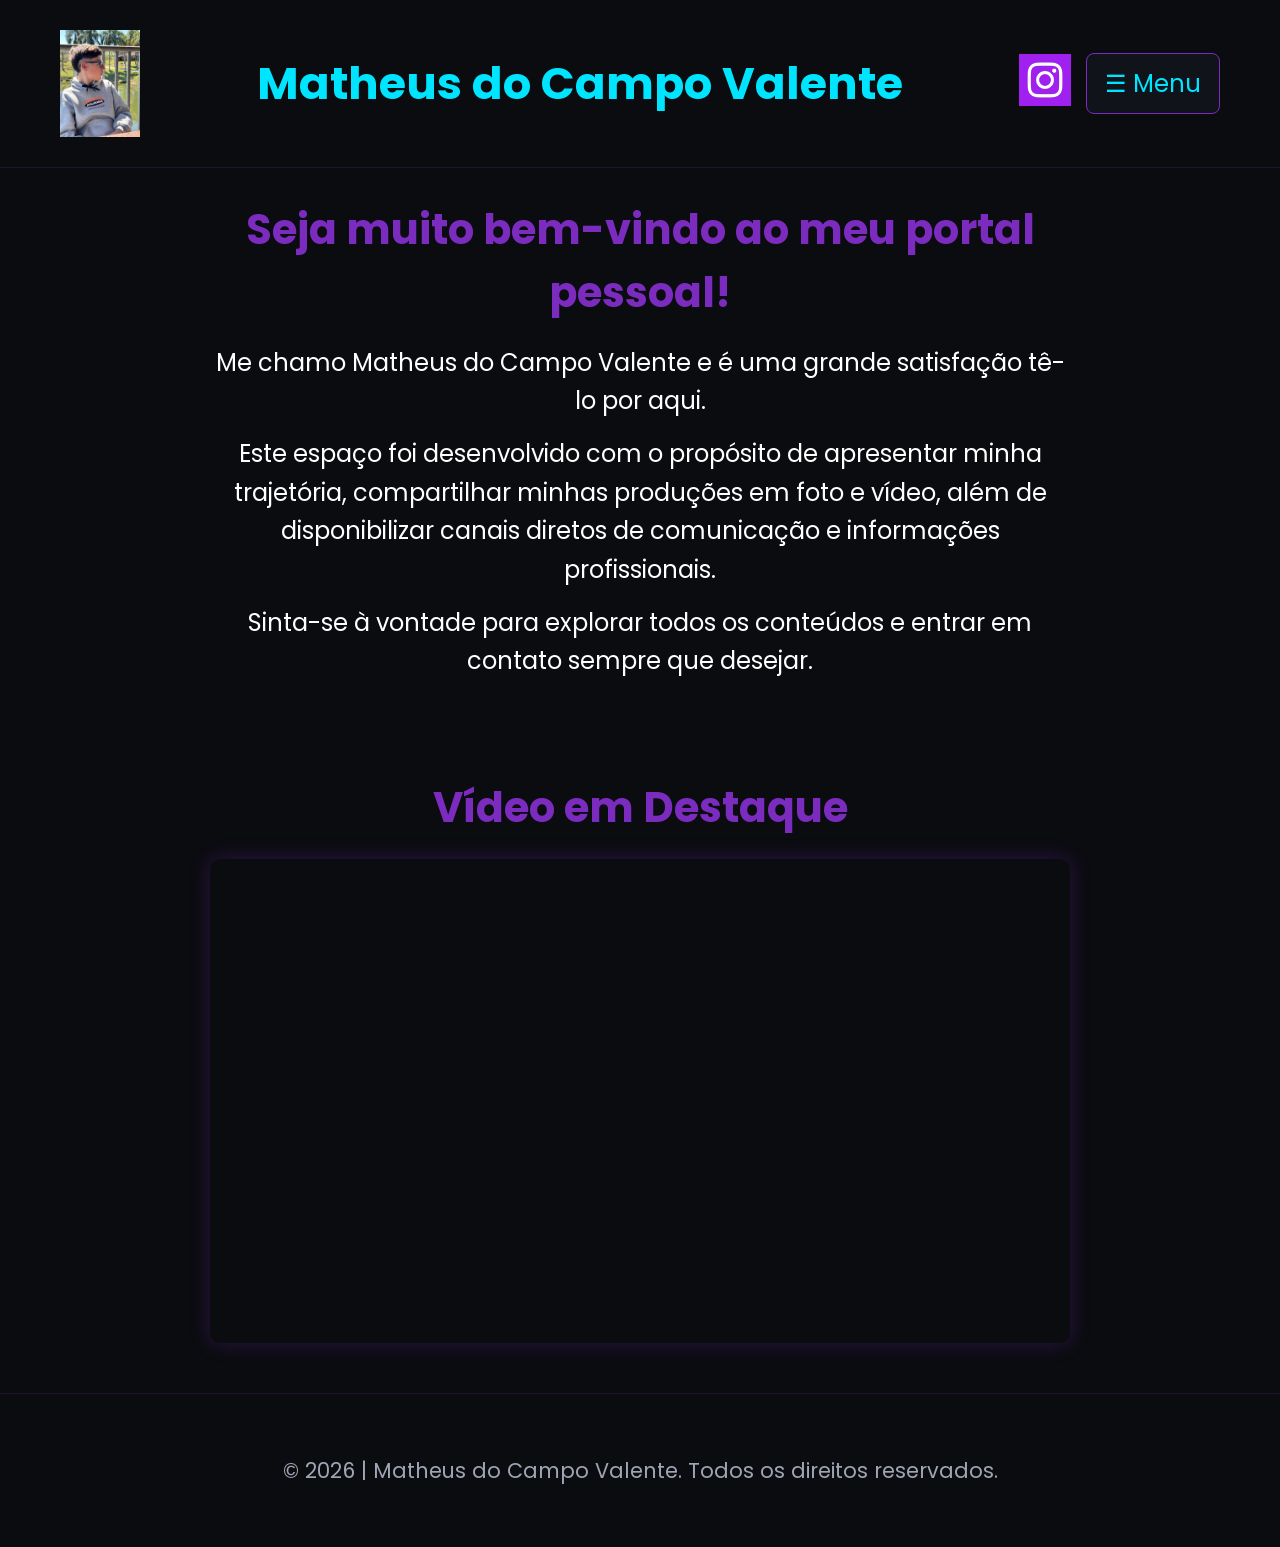
<file: index.html>
<!DOCTYPE html>
<html lang="pt-br">

<head>
  <meta charset="UTF-8">
  <meta name="viewport" content="width=device-width, initial-scale=1.0">

  <title>Matheus Valente | Início</title>

  <link rel="stylesheet" href="style.css">

  <link rel="preconnect" href="https://fonts.googleapis.com">
  <link rel="preconnect" href="https://fonts.gstatic.com" crossorigin>

  <link
    href="https://fonts.googleapis.com/css2?family=Poppins:wght@400;500;600;700&display=swap"
    rel="stylesheet"
  >
</head>

<body>


<!-- CABEÇALHO -->

<header>

  <div class="cabecalho-itens" style="display: flex; align-items: center; justify-content: space-between; flex-wrap: wrap; padding: 10px 20px;">

    <!-- FOTO DE MATHEUS -->
    <img
      class="cabecalho_imagem"
      src="foto cabelo matheus.png.jpg"
      alt="Foto de Matheus"
    >


    <!-- NOME (Centralizado ao meio) -->
    <h1 class="titulo_site" style="flex: 1; text-align: center; margin: 0; font-size: 2.8rem;">
      Matheus do Campo Valente
    </h1>


    <!-- CONTAINER DIREITO (Instagram à esquerda do Menu) -->
    <div style="display: flex; align-items: center; gap: 15px;">

      <!-- INSTAGRAM (À esquerda do menu) -->
      <div class="sociais">
        <a
          href="https://www.instagram.com/046_valente/"
          target="_blank"
          rel="noopener noreferrer"
        >
          <img
            class="estudante-icone"
            src="logo insta roxo.png.jpg"
            alt="Instagram de Matheus"
          >
        </a>
      </div>

      <!-- MENU (No canto direito) -->
      <details class="dropdown">

        <summary class="dropbtn" style="font-size: 1.5rem;">
          ☰ Menu
        </summary>

        <div class="dropdown-content">

          <a href="index.html" style="font-size: 1.3rem;">
            🏠 Início
          </a>

          <a href="sobre.html" style="font-size: 1.3rem;">
            👤 Sobre mim
          </a>

          <a href="fotos.html" style="font-size: 1.3rem;">
            📸 Minhas fotos
          </a>

          <a href="videos.html" style="font-size: 1.3rem;">
            🎬 Meus vídeos
          </a>

          <a href="contato.html" style="font-size: 1.3rem;">
            📞 Meu contato
          </a>

          <a href="jogo.html" style="font-size: 1.3rem;">
            🎮 Jogo
          </a>

        </div>

      </details>

    </div>

  </div>

</header>


<!-- APRESENTAÇÃO -->

<section class="pagina-inicial" style="text-align: center; margin: 0 auto; padding: 30px 20px; max-width: 900px;">

  <h2 style="font-size: 2.6rem; color: #7B2CBF; text-align: center; margin-bottom: 20px;">
    Seja muito bem-vindo ao meu portal pessoal!
  </h2>

  <p style="font-size: 1.5rem; text-align: center; line-height: 1.6; margin-bottom: 15px;">
    Me chamo Matheus do Campo Valente e é uma grande satisfação tê-lo por aqui.
  </p>

  <p style="font-size: 1.5rem; text-align: center; line-height: 1.6; margin-bottom: 15px;">
    Este espaço foi desenvolvido com o propósito de apresentar minha trajetória, compartilhar minhas produções em foto e vídeo, além de disponibilizar canais diretos de comunicação e informações profissionais.
  </p>

  <p style="font-size: 1.5rem; text-align: center; line-height: 1.6;">
    Sinta-se à vontade para explorar todos os conteúdos e entrar em contato sempre que desejar.
  </p>

</section>


<!-- VÍDEO DO YOUTUBE NO FINAL -->

<section class="video-youtube-container" style="text-align: center; margin: 0 auto;">

  <h2 style="font-size: 2.6rem; color: #7B2CBF; text-align: center; margin-bottom: 20px;">
    Vídeo em Destaque
  </h2>


  <div class="video-wrapper">

    <iframe
      src="https://www.youtube.com/embed/N2uO7G0bdfQ"
      title="Vídeo do YouTube"
      allow="accelerometer; autoplay; clipboard-write; encrypted-media; gyroscope; picture-in-picture; web-share"
      referrerpolicy="strict-origin-when-cross-origin"
      allowfullscreen>
    </iframe>

  </div>

</section>


<!-- RODAPÉ -->

<footer class="escola" style="text-align: center;">

  <p style="font-size: 1.3rem; text-align: center;">
    © 2026 | Matheus do Campo Valente. Todos os direitos reservados.
  </p>

</footer>


</body>
</html>
</file>
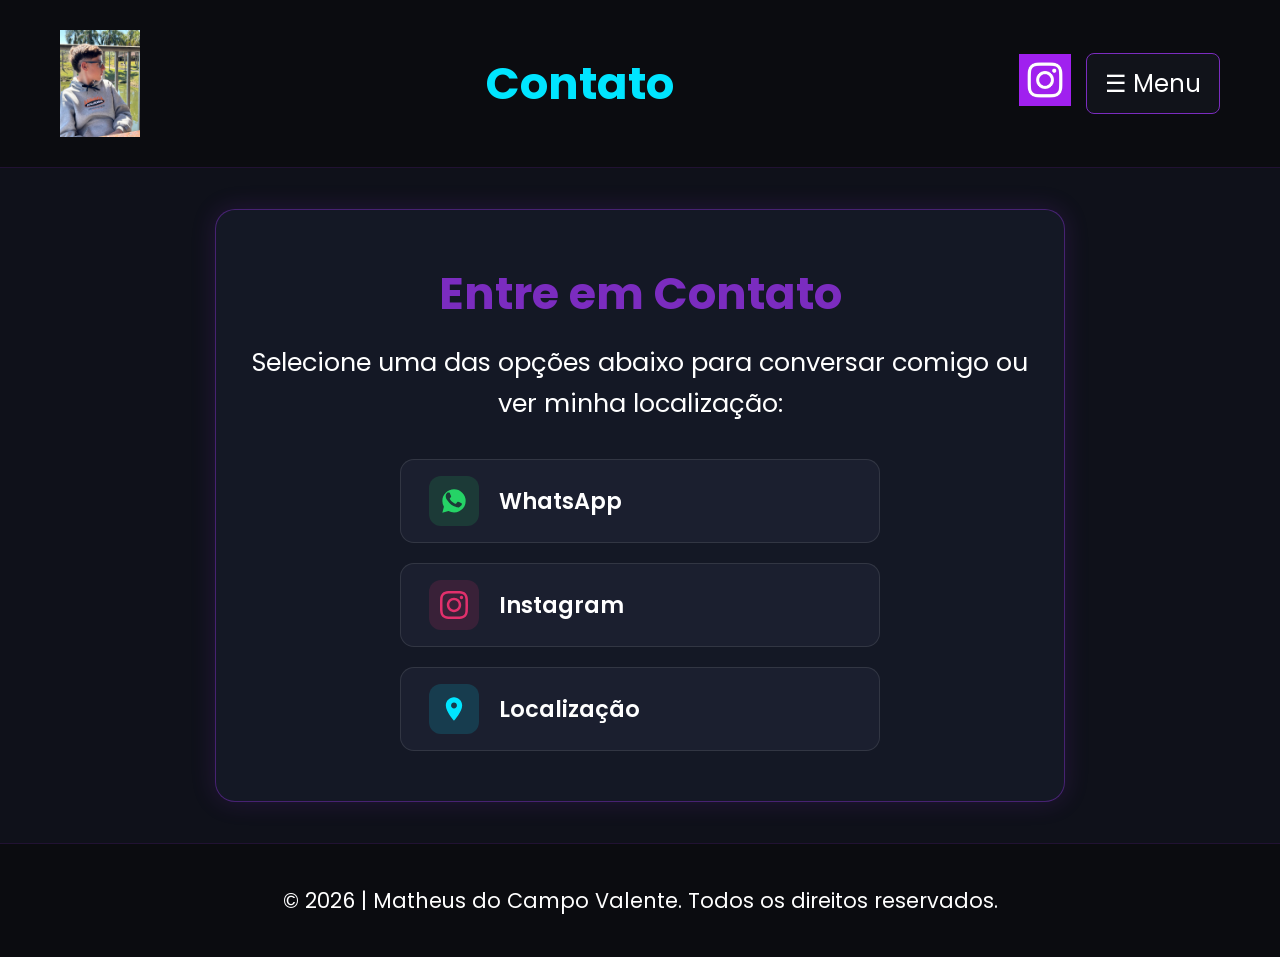
<file: contato.html>
<!DOCTYPE html>
<html lang="pt-br">

<head>

  <meta charset="UTF-8">
  <meta name="viewport" content="width=device-width, initial-scale=1.0">

  <title>Contato | Matheus Valente</title>

  <link rel="stylesheet" href="style.css">

  <link rel="preconnect" href="https://fonts.googleapis.com">
  <link rel="preconnect" href="https://fonts.gstatic.com" crossorigin>
  <link
    href="https://fonts.googleapis.com/css2?family=Poppins:wght@400;500;600;700&display=swap"
    rel="stylesheet"
  >

  <style>
    /* Estilos base de segurança */
    body {
      background-color: #0F111A;
      color: #FFFFFF;
      margin: 0;
      font-family: 'Poppins', sans-serif;
    }

    /* Container Centralizador da Página */
    .secao-contato-central {
      min-height: 75vh;
      display: flex;
      align-items: center;
      justify-content: center;
      padding: 40px 20px;
    }

    /* Cartão Principal de Contato */
    .cartao-contato {
      background: rgba(22, 26, 38, 0.95);
      border: 1px solid rgba(123, 44, 191, 0.5);
      border-radius: 20px;
      padding: 50px 35px;
      max-width: 850px;
      width: 100%;
      text-align: center;
      box-shadow: 0 0 25px rgba(123, 44, 191, 0.2);
    }

    /* Lista dos Botões */
    .contatos-grid {
      display: flex;
      flex-direction: column;
      gap: 20px;
      margin-top: 35px;
      align-items: center;
    }

    /* Estilo Geral dos Botões */
    .contato-link-item {
      display: flex;
      align-items: center;
      justify-content: flex-start;
      gap: 20px;
      width: 100%;
      max-width: 480px;
      padding: 16px 28px;
      background: rgba(30, 35, 52, 0.7);
      border: 1px solid rgba(255, 255, 255, 0.1);
      border-radius: 14px;
      color: #FFFFFF;
      text-decoration: none;
      font-size: 1.4rem;
      font-weight: 600;
      transition: all 0.3s ease;
    }

    /* Caixinha do Ícone SVG */
    .icone-box {
      width: 50px;
      height: 50px;
      border-radius: 12px;
      display: flex;
      align-items: center;
      justify-content: center;
      transition: all 0.3s ease;
    }

    .icone-box svg {
      width: 28px;
      height: 28px;
      fill: currentColor;
    }

    /* Estilização Específica do WhatsApp */
    .contato-whatsapp .icone-box {
      background: rgba(37, 211, 102, 0.15);
      color: #25D366;
    }
    .contato-whatsapp:hover {
      border-color: #25D366;
      background: rgba(37, 211, 102, 0.12);
      transform: translateY(-4px);
      box-shadow: 0 8px 20px rgba(37, 211, 102, 0.3);
    }

    /* Estilização Específica do Instagram */
    .contato-instagram .icone-box {
      background: rgba(225, 48, 108, 0.15);
      color: #E1306C;
    }
    .contato-instagram:hover {
      border-color: #E1306C;
      background: rgba(225, 48, 108, 0.12);
      transform: translateY(-4px);
      box-shadow: 0 8px 20px rgba(225, 48, 108, 0.3);
    }

    /* Estilização Específica da Localização */
    .contato-localizacao .icone-box {
      background: rgba(0, 229, 255, 0.15);
      color: #00E5FF;
    }
    .contato-localizacao:hover {
      border-color: #00E5FF;
      background: rgba(0, 229, 255, 0.12);
      transform: translateY(-4px);
      box-shadow: 0 8px 20px rgba(0, 229, 255, 0.3);
    }
  </style>

</head>

<body>


<!-- CABEÇALHO -->

<header>

  <div class="cabecalho-itens" style="display: flex; align-items: center; justify-content: space-between; flex-wrap: wrap; padding: 10px 20px;">

    <!-- FOTO -->
    <img
      class="cabecalho_imagem"
      src="foto cabelo matheus.png.jpg"
      alt="Foto de Matheus"
    >

    <!-- TÍTULO -->
    <h1 class="titulo_site" style="flex: 1; text-align: center; margin: 0; font-size: 2.8rem; color: #00E5FF;">
      Contato
    </h1>

    <!-- CONTAINER DIREITO (Instagram + Menu) -->
    <div style="display: flex; align-items: center; gap: 15px;">

      <!-- INSTAGRAM -->
      <div class="sociais">
        <a
          href="https://www.instagram.com/046_valente/"
          target="_blank"
          rel="noopener noreferrer"
        >
          <img
            class="estudante-icone"
            src="logo insta roxo.png.jpg"
            alt="Instagram de Matheus"
          >
        </a>
      </div>

      <!-- MENU INTERATIVO -->
      <details class="dropdown">

        <summary class="dropbtn" style="font-size: 1.5rem; cursor: pointer; color: #FFFFFF;">
          ☰ Menu
        </summary>

        <div class="dropdown-content">

          <a href="index.html" style="font-size: 1.3rem;">
            🏠 Início
          </a>

          <a href="sobre.html" style="font-size: 1.3rem;">
            👤 Sobre mim
          </a>

          <a href="fotos.html" style="font-size: 1.3rem;">
            📸 Minhas fotos
          </a>

          <a href="videos.html" style="font-size: 1.3rem;">
            🎬 Meus vídeos
          </a>

          <a href="contato.html" style="font-size: 1.3rem;">
            📞 Meu contato
          </a>

          <a href="jogo.html" style="font-size: 1.3rem;">
            🎮 Jogo
          </a>

        </div>

      </details>

    </div>

  </div>

</header>


<!-- SEÇÃO DE CONTATO -->

<main class="secao-contato-central">

  <div class="cartao-contato">

    <h2 style="font-size: 2.8rem; color: #7B2CBF; text-align: center; margin-bottom: 15px;">
      Entre em Contato
    </h2>

    <p style="font-size: 1.6rem; color: #FFFFFF; text-align: center; line-height: 1.6; margin-bottom: 20px;">
      Selecione uma das opções abaixo para conversar comigo ou ver minha localização:
    </p>

    <div class="contatos-grid">

      <!-- WHATSAPP -->
      <a
        class="contato-link-item contato-whatsapp"
        href="https://wa.me/5541998583383"
        target="_blank"
        rel="noopener noreferrer"
      >
        <div class="icone-box">
          <svg viewBox="0 0 24 24">
            <path d="M12.012 2c-5.506 0-9.989 4.478-9.99 9.984a9.96 9.96 0 0 0 1.333 4.993L2 22l5.233-1.337a9.96 9.96 0 0 0 4.779 1.221h.005c5.505 0 9.988-4.478 9.989-9.985A9.97 9.97 0 0 0 12.012 2zm5.836 14.123c-.242.682-1.411 1.3-1.956 1.365-.506.06-1.165.087-3.832-.977-3.411-1.362-5.613-4.887-5.783-5.115-.17-.228-1.385-1.843-1.385-3.515 0-1.672.872-2.495 1.182-2.836.31-.341.677-.427.903-.427.226 0 .452.003.65.012.21.009.493-.08.77.585.283.681.96 2.348 1.044 2.52.085.171.142.37.028.597-.113.228-.17.37-.341.569-.17.199-.358.444-.512.597-.17.171-.348.358-.15.698.199.34.885 1.458 1.9 2.361 1.305 1.162 2.404 1.523 2.744 1.693.34.17.539.142.738-.085.199-.228.851-.994 1.078-1.336.226-.341.452-.284.762-.17.31.114 1.975.932 2.314 1.103.34.171.566.256.65.398.085.142.085.824-.157 1.506z"/>
          </svg>
        </div>
        <span>WhatsApp</span>
      </a>

      <!-- INSTAGRAM -->
      <a
        class="contato-link-item contato-instagram"
        href="https://www.instagram.com/046_valente/"
        target="_blank"
        rel="noopener noreferrer"
      >
        <div class="icone-box">
          <svg viewBox="0 0 24 24">
            <path d="M12 2.163c3.204 0 3.584.012 4.85.07 3.252.148 4.771 1.691 4.919 4.919.058 1.265.069 1.645.069 4.849 0 3.205-.012 3.584-.069 4.849-.149 3.225-1.664 4.771-4.919 4.919-1.266.058-1.644.07-4.85.07-3.204 0-3.584-.012-4.849-.07-3.26-.149-4.771-1.699-4.919-4.92-.058-1.265-.07-1.644-.07-4.849 0-3.204.013-3.583.07-4.849.149-3.227 1.664-4.771 4.919-4.919 1.266-.057 1.645-.069 4.849-.069zm0-2.163c-3.259 0-3.667.014-4.947.072-4.358.2-6.78 2.618-6.98 6.98-.059 1.281-.073 1.689-.073 4.948 0 3.259.014 3.668.072 4.948.2 4.358 2.618 6.78 6.98 6.98 1.281.058 1.689.072 4.948.072 3.259 0 3.668-.014 4.948-.072 4.354-.2 6.782-2.618 6.979-6.98.059-1.28.073-1.689.073-4.948 0-3.259-.014-3.667-.072-4.947-.196-4.354-2.617-6.78-6.979-6.98-1.281-.059-1.69-.073-4.949-.073zm0 5.838c-3.403 0-6.162 2.759-6.162 6.162s2.759 6.163 6.162 6.163 6.162-2.759 6.162-6.163c0-3.403-2.759-6.162-6.162-6.162zm0 10.162c-2.209 0-4-1.79-4-4 0-2.209 1.791-4 4-4s4 1.791 4 4c0 2.21-1.791 4-4 4zm6.406-11.845c-.796 0-1.441.645-1.441 1.44s.645 1.44 1.441 1.44c.795 0 1.439-.645 1.439-1.44s-.644-1.44-1.439-1.44z"/>
          </svg>
        </div>
        <span>Instagram</span>
      </a>

      <!-- LOCALIZAÇÃO -->
      <a
        class="contato-link-item contato-localizacao"
        href="https://maps.google.com/?q=Rua+Juliana+Fortes+de+Godoi,+23+-+Costeira,+Arauc%C3%A1ria+-+PR"
        target="_blank"
        rel="noopener noreferrer"
      >
        <div class="icone-box">
          <svg viewBox="0 0 24 24">
            <path d="M12 2C8.13 2 5 5.13 5 9c0 5.25 7 13 7 13s7-7.75 7-13c0-3.87-3.13-7-7-7zm0 9.5c-1.38 0-2.5-1.12-2.5-2.5s1.12-2.5 2.5-2.5 2.5 1.12 2.5 2.5-1.12 2.5-2.5 2.5z"/>
          </svg>
        </div>
        <span>Localização</span>
      </a>

    </div>

  </div>

</main>


<!-- RODAPÉ -->

<footer class="escola" style="text-align: center; padding: 40px 20px;">

  <p style="font-size: 1.3rem; text-align: center; color: #FFFFFF;">
    © 2026 | Matheus do Campo Valente. Todos os direitos reservados.
  </p>

</footer>


</body>
</html>
</file>
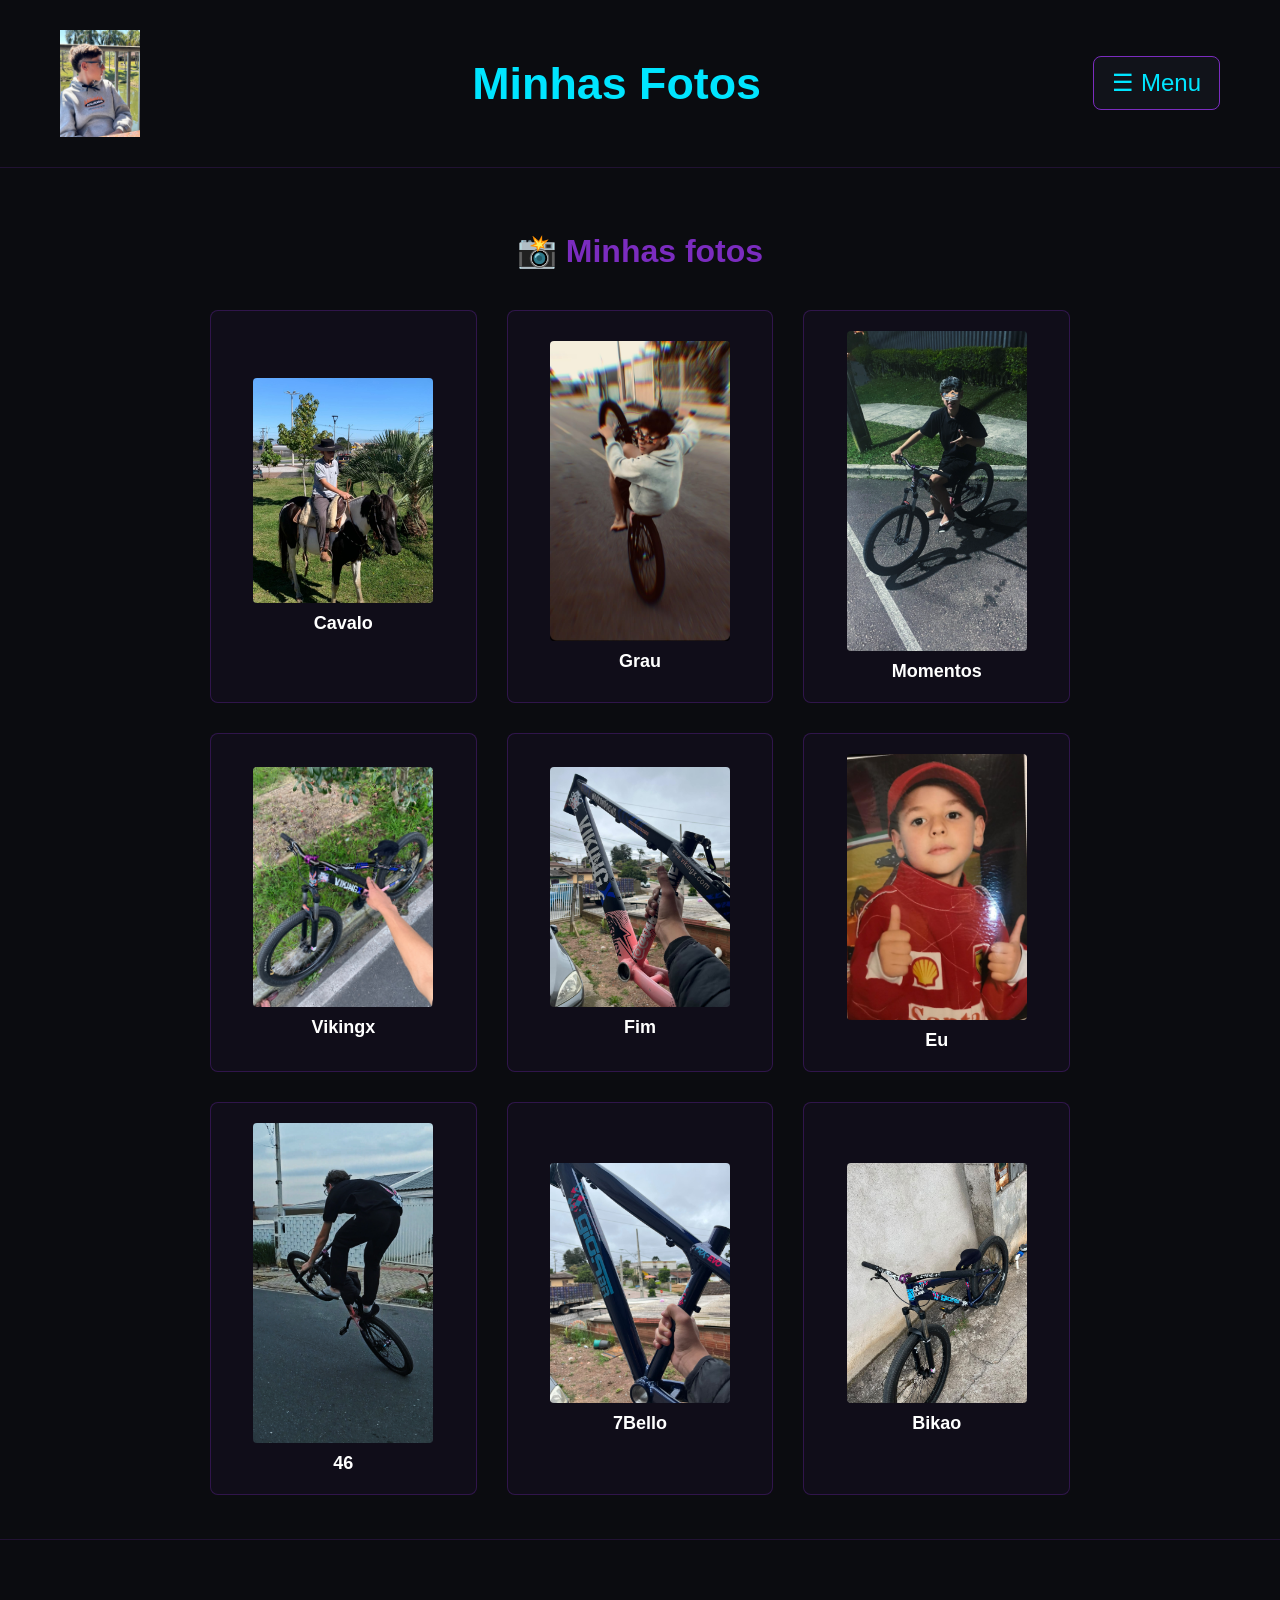
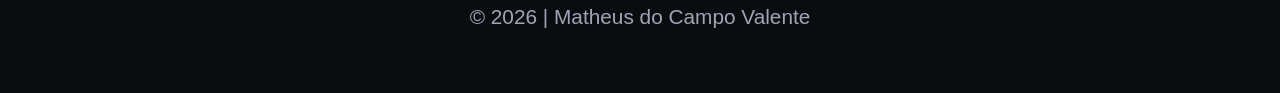
<file: fotos.html>
<!DOCTYPE html>
<html lang="pt-br">

<head>

  <meta charset="UTF-8">

  <meta name="viewport" content="width=device-width, initial-scale=1.0">

  <title>Minhas Fotos | Matheus</title>

  <link rel="stylesheet" href="style.css">

</head>

<body>


<!-- CABEÇALHO -->

<header>

  <div class="cabecalho-itens">

    <img
      class="cabecalho_imagem"
      src="foto cabelo matheus.png.jpg"
      alt="Foto de Matheus"
    >

    <h1 class="titulo_site">
      Minhas Fotos
    </h1>


    <!-- MENU INTERATIVO -->

    <details class="dropdown">

      <summary class="dropbtn">
        ☰ Menu
      </summary>

      <div class="dropdown-content">

        <a href="index.html">
          🏠 Início
        </a>

        <a href="sobre.html">
          👤 Sobre mim
        </a>

        <a href="fotos.html">
          📸 Minhas fotos
        </a>

        <a href="videos.html">
          🎬 Meus vídeos
        </a>

        <a href="contato.html">
          📞 Meu contato
        </a>

        <a href="jogo.html" style="font-size: 1.3rem;">
            🎮 Jogo
          </a>

      </div>

    </details>

  </div>

</header>


<!-- GALERIA -->

<section class="estudante">

  <h2 class="estudante_titulo">
    📸 Minhas fotos
  </h2>


  <div class="estudantes_todos">


    <!-- FOTO 1 -->

    <div class="estudante-div">

      <img
        class="estudante-imagem"
        src="cavalo.png.jpg"
        alt="Cavalgada"
      >

      <h3 class="estudante-nome">
        Cavalo
      </h3>

    </div>


    <!-- FOTO 2 -->

    <div class="estudante-div">

      <img
        class="estudante-imagem"
        src="editada.jpg"
        alt="Grau"
      >

      <h3 class="estudante-nome">
        Grau
      </h3>

    </div>


    <!-- FOTO 3 -->

    <div class="estudante-div">

      <img
        class="estudante-imagem"
        src="bonee2.webp"
        alt="Momento"
      >

      <h3 class="estudante-nome">
        Momentos
      </h3>

    </div>


    <!-- FOTO 4 -->

    <div class="estudante-div">

      <img
        class="estudante-imagem"
        src="vikingx tuff300.jpg"
        alt="Vikingx"
      >

      <h3 class="estudante-nome">
        Vikingx
      </h3>

    </div>


    <!-- FOTO 5 -->

    <div class="estudante-div">

      <img
        class="estudante-imagem"
        src="quadro vk.jpg"
        alt="Fim"
      >

      <h3 class="estudante-nome">
        Fim
      </h3>

    </div>


    <!-- FOTO 6 -->

    <div class="estudante-div">

      <img
        class="estudante-imagem"
        src="matheus criança.png.jpg"
        alt="Matheus criança"
      >

      <h3 class="estudante-nome">
        Eu
      </h3>

    </div>


    <!-- FOTO 7 -->

    <div class="estudante-div">

      <img
        class="estudante-imagem"
        src="pe no banco.webp"
        alt="46"
      >

      <h3 class="estudante-nome">
        46
      </h3>

    </div>

     <!-- FOTO 8 -->

    <div class="estudante-div">

      <img
        class="estudante-imagem"
        src="gios.jpg"
        alt="Gios"
      >

      <h3 class="estudante-nome">
        7Bello
      </h3>

    </div>

      <!-- FOTO 9 -->

    <div class="estudante-div">

      <img
        class="estudante-imagem"
        src="7bello.jpg"
        alt="Bikao"
      >

      <h3 class="estudante-nome">
        Bikao
      </h3>

    </div>

  </div>

</section>


<!-- RODAPÉ -->

<footer class="escola">

  <p>
    © 2026 | Matheus do Campo Valente
  </p>

</footer>


</body>
</html>
</file>
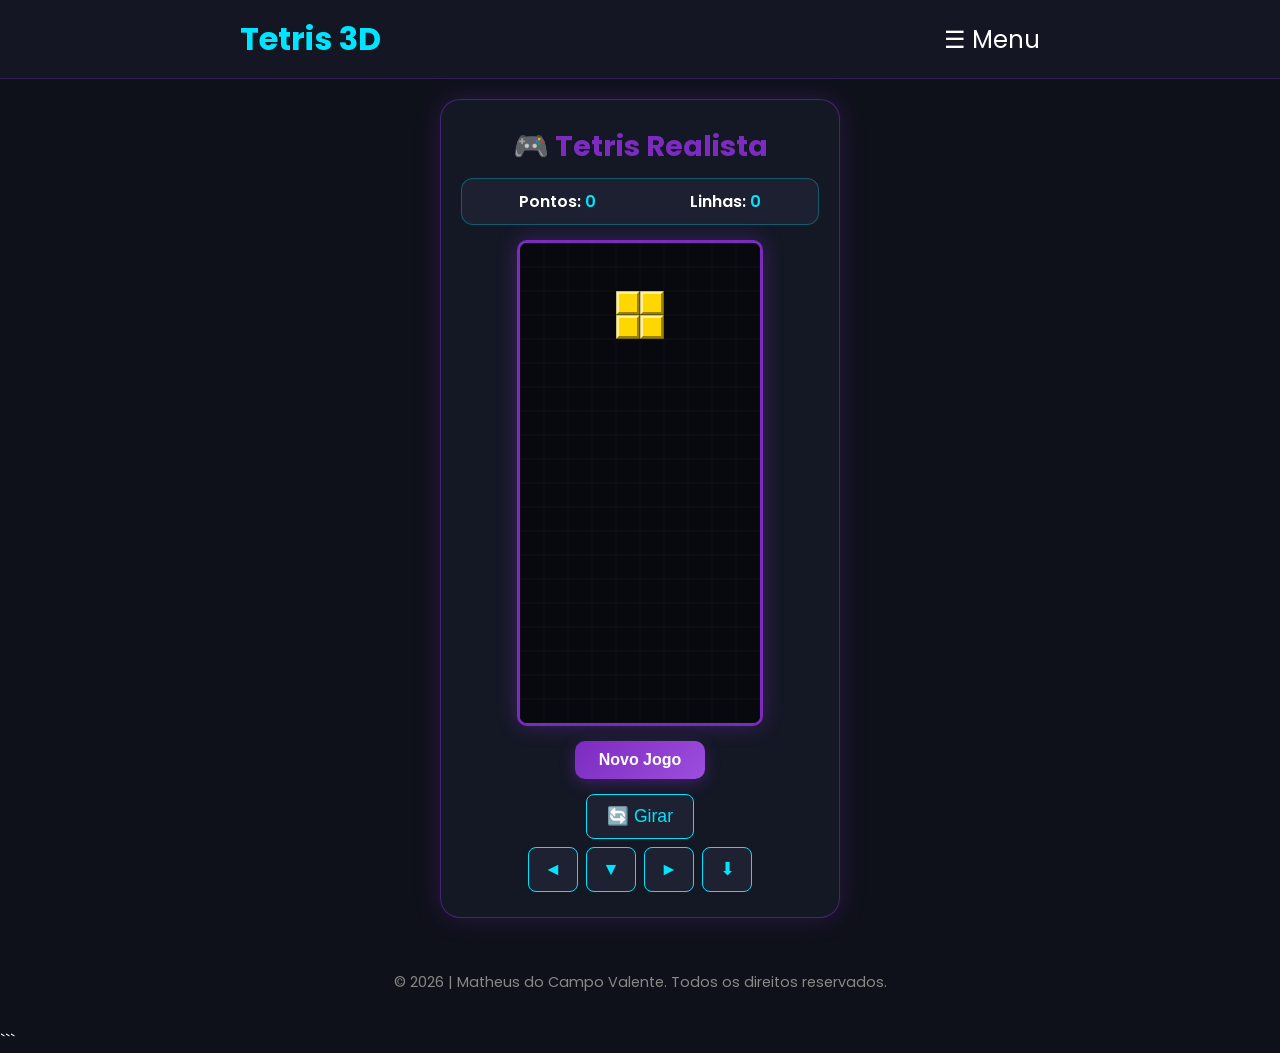
<file: jogo.html>
<!DOCTYPE html>
<html lang="pt-br">

<head>
  <meta charset="UTF-8">
  <meta name="viewport" content="width=device-width, initial-scale=1.0">
  <title>Tetris  | Matheus Valente</title>

  <link rel="preconnect" href="https://fonts.googleapis.com">
  <link rel="preconnect" href="https://fonts.gstatic.com" crossorigin>
  <link href="https://fonts.googleapis.com/css2?family=Poppins:wght@400;500;600;700&display=swap" rel="stylesheet">

  <!-- Carregamento do script.js externo -->
  <script src="script.js" defer></script>

  <style>
    * {
      box-sizing: border-box;
    }

    body {
      background-color: #0F111A;
      color: #FFFFFF;
      margin: 0;
      font-family: 'Poppins', sans-serif;
      touch-action: manipulation;
    }

    header {
      padding: 15px 20px;
      background: rgba(22, 26, 38, 0.8);
      border-bottom: 1px solid rgba(123, 44, 191, 0.3);
      position: relative;
      z-index: 100;
    }

    .cabecalho-itens {
      display: flex;
      align-items: center;
      justify-content: space-between;
      max-width: 800px;
      margin: 0 auto;
    }

    .titulo_site {
      margin: 0;
      font-size: 2rem;
      color: #00E5FF;
      text-align: center;
    }

    /* ESTILOS DO MENU DROPDOWN */
    .dropdown {
      position: relative;
      display: inline-block;
    }

    .dropbtn {
      font-size: 1.5rem;
      cursor: pointer;
      color: #FFFFFF;
      list-style: none;
      user-select: none;
    }

    .dropbtn::-webkit-details-marker {
      display: none;
    }

    .dropdown-content {
      position: absolute;
      right: 0;
      top: 120%;
      background-color: #161A26;
      min-width: 200px;
      box-shadow: 0px 8px 20px rgba(0, 0, 0, 0.6);
      border: 1px solid rgba(123, 44, 191, 0.5);
      border-radius: 10px;
      padding: 8px 0;
      z-index: 1000;
      display: flex;
      flex-direction: column;
    }

    .dropdown-content a {
      color: #FFFFFF;
      padding: 10px 18px;
      text-decoration: none;
      font-size: 1.1rem;
      transition: background 0.2s, color 0.2s;
    }

    .dropdown-content a:hover {
      background-color: rgba(123, 44, 191, 0.4);
      color: #00E5FF;
    }

    /* ESTRUTURA DO JOGO */
    .secao-jogo-central {
      min-height: 80vh;
      display: flex;
      align-items: center;
      justify-content: center;
      padding: 20px 15px;
    }

    .cartao-jogo {
      background: rgba(22, 26, 38, 0.95);
      border: 1px solid rgba(123, 44, 191, 0.5);
      border-radius: 20px;
      padding: 25px 20px;
      max-width: 400px;
      width: 100%;
      text-align: center;
      box-shadow: 0 0 25px rgba(123, 44, 191, 0.25);
      display: flex;
      flex-direction: column;
      align-items: center;
    }

    .placar {
      display: flex;
      justify-content: space-around;
      width: 100%;
      margin-bottom: 15px;
      font-size: 1rem;
      font-weight: 600;
      background: rgba(30, 35, 52, 0.8);
      padding: 10px;
      border-radius: 12px;
      border: 1px solid rgba(0, 229, 255, 0.3);
    }

    .placar span {
      color: #00E5FF;
    }

    #canvasTetris {
      display: block;
      background-color: #08090E;
      border: 3px solid #7B2CBF;
      border-radius: 10px;
      box-shadow: 0 0 20px rgba(123, 44, 191, 0.4);
      max-width: 100%;
      height: auto;
    }

    .btn-reiniciar {
      margin-top: 15px;
      padding: 10px 24px;
      font-size: 1rem;
      font-weight: 600;
      color: #FFFFFF;
      background: linear-gradient(135deg, #7B2CBF, #9D4EDD);
      border: none;
      border-radius: 10px;
      cursor: pointer;
      transition: all 0.3s ease;
      box-shadow: 0 4px 15px rgba(123, 44, 191, 0.4);
    }

    .btn-reiniciar:hover {
      background: linear-gradient(135deg, #00E5FF, #7B2CBF);
      transform: translateY(-2px);
    }

    .controles-mobile {
      display: grid;
      grid-template-columns: repeat(4, 50px);
      grid-template-rows: repeat(2, 45px);
      gap: 8px;
      margin-top: 15px;
      justify-content: center;
    }

    .btn-control {
      background: rgba(30, 35, 52, 0.9);
      border: 1px solid #00E5FF;
      color: #00E5FF;
      font-size: 1.1rem;
      border-radius: 8px;
      cursor: pointer;
      display: flex;
      align-items: center;
      justify-content: center;
      user-select: none;
      -webkit-user-select: none;
    }

    .btn-control:active {
      background: #00E5FF;
      color: #0F111A;
    }

    .btn-left { grid-column: 1; grid-row: 2; }
    .btn-down { grid-column: 2; grid-row: 2; }
    .btn-right { grid-column: 3; grid-row: 2; }
    .btn-rotate { grid-column: 2 / span 2; grid-row: 1; width: 100%; }
    .btn-drop { grid-column: 4; grid-row: 2; }

    footer {
      text-align: center;
      padding: 20px;
      font-size: 0.9rem;
      color: #888888;
    }
  </style>
</head>

<body>

<header>
  <div class="cabecalho-itens">
    <h1 class="titulo_site">Tetris 3D</h1>

    <!-- MENU INTERATIVO -->
    <details class="dropdown">
      <summary class="dropbtn">
        ☰ Menu
      </summary>

      <div class="dropdown-content">
        <a href="index.html">🏠 Início</a>
        <a href="sobre.html">👤 Sobre mim</a>
        <a href="fotos.html">📸 Minhas fotos</a>
        <a href="videos.html">🎬 Meus vídeos</a>
        <a href="contato.html">📞 Meu contato</a>
        <a href="jogo.html">🎮 Jogo</a>
      </div>
    </details>
  </div>
</header>

<main class="secao-jogo-central">
  <div class="cartao-jogo">
    <h2 style="font-size: 1.8rem; color: #7B2CBF; margin: 0 0 10px 0;">🎮 Tetris Realista</h2>

    <div class="placar">
      <div>Pontos: <span id="pontos">0</span></div>
      <div>Linhas: <span id="linhas">0</span></div>
    </div>

    <canvas id="canvasTetris" width="240" height="480"></canvas>

    <button class="btn-reiniciar" id="btnReiniciar">Novo Jogo</button>

    <div class="controles-mobile">
      <button class="btn-control btn-rotate" id="btnRotate">🔄 Girar</button>
      <button class="btn-control btn-left" id="btnLeft">◄</button>
      <button class="btn-control btn-down" id="btnDown">▼</button>
      <button class="btn-control btn-right" id="btnRight">►</button>
      <button class="btn-control btn-drop" id="btnDrop">⬇</button>
    </div>
  </div>
</main>

<footer>
  <p>© 2026 | Matheus do Campo Valente. Todos os direitos reservados.</p>
</footer>

</body>
</html>

```
</file>
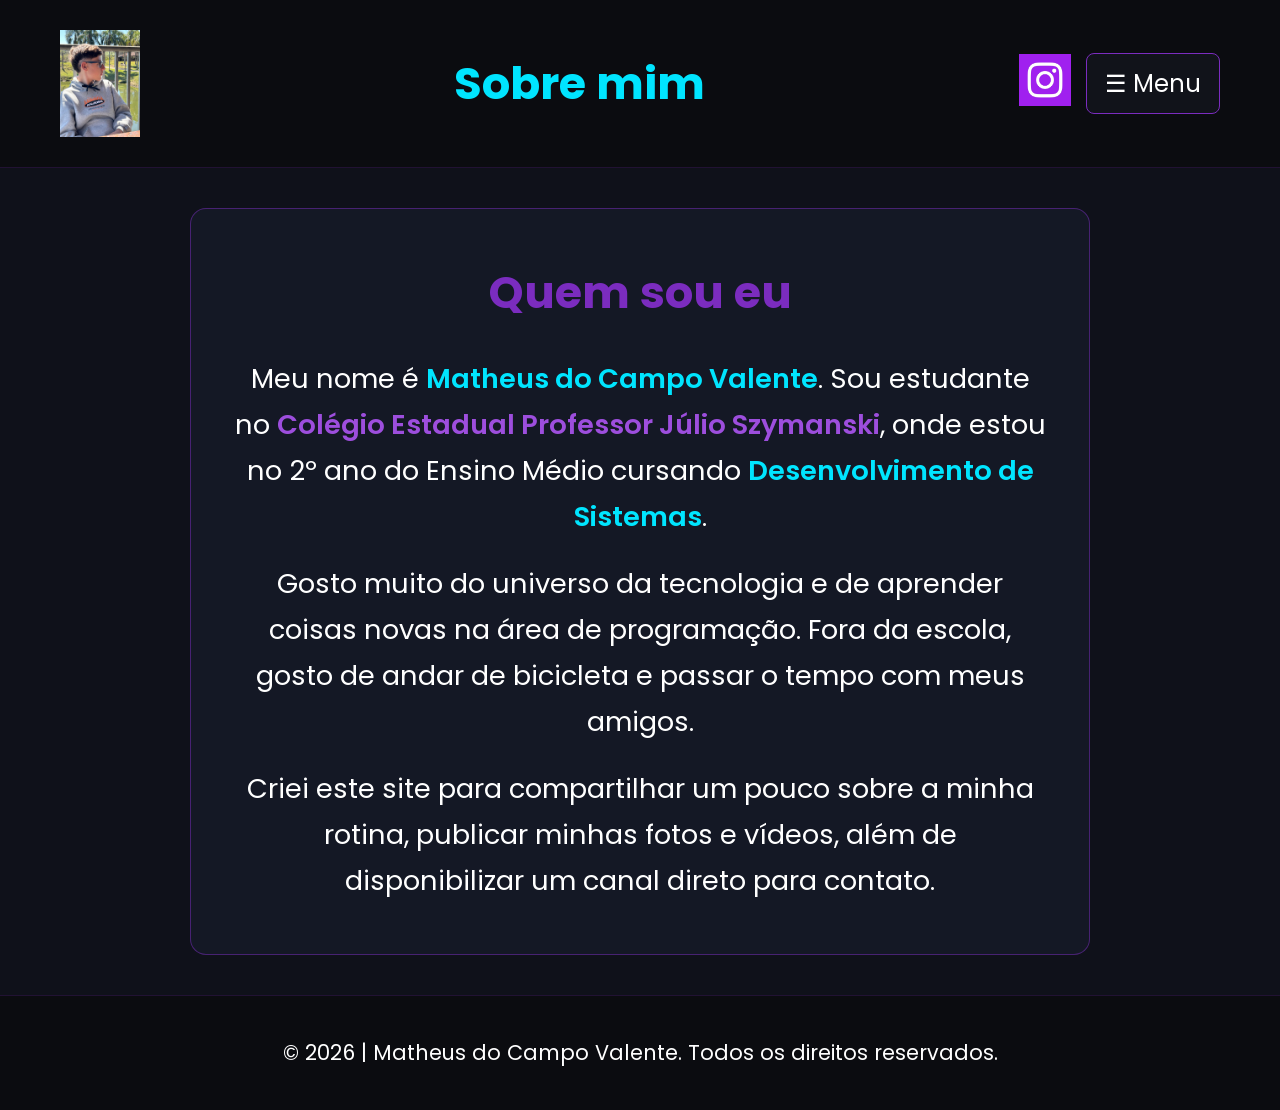
<file: sobre.html>
<!DOCTYPE html>
<html lang="pt-br">

<head>

  <meta charset="UTF-8">
  <meta name="viewport" content="width=device-width, initial-scale=1.0">

  <title>Sobre mim | Matheus Valente</title>

  <link rel="stylesheet" href="style.css">

  <link rel="preconnect" href="https://fonts.googleapis.com">
  <link rel="preconnect" href="https://fonts.gstatic.com" crossorigin>
  <link
    href="https://fonts.googleapis.com/css2?family=Poppins:wght@400;500;600;700&display=swap"
    rel="stylesheet"
  >

  <style>
    /* Garante fundo escuro e texto visível */
    body {
      background-color: #0F111A;
      color: #FFFFFF;
      margin: 0;
      font-family: 'Poppins', sans-serif;
    }

    /* Container Centralizador */
    .secao-sobre-central {
      min-height: 80vh;
      display: flex;
      align-items: center;
      justify-content: center;
      padding: 40px 20px;
    }

    /* Cartão Limpo e Moderno */
    .cartao-sobre {
      background: rgba(22, 26, 38, 0.95);
      border: 1px solid rgba(123, 44, 191, 0.5);
      border-radius: 16px;
      padding: 50px 40px;
      max-width: 900px;
      width: 100%;
      text-align: center;
    }

    /* Destaques em Texto */
    .destaque-neon {
      color: #00E5FF;
      font-weight: 600;
    }

    .destaque-roxo {
      color: #9D4EDD;
      font-weight: 600;
    }
  </style>

</head>

<body>


<!-- CABEÇALHO -->

<header>

  <div class="cabecalho-itens" style="display: flex; align-items: center; justify-content: space-between; flex-wrap: wrap; padding: 10px 20px;">

    <!-- FOTO -->
    <img
      class="cabecalho_imagem"
      src="foto cabelo matheus.png.jpg"
      alt="Foto de Matheus"
    >

    <!-- TÍTULO -->
    <h1 class="titulo_site" style="flex: 1; text-align: center; margin: 0; font-size: 2.8rem; color: #00E5FF;">
      Sobre mim
    </h1>

    <!-- CONTAINER DIREITO (Instagram + Menu) -->
    <div style="display: flex; align-items: center; gap: 15px;">

      <!-- INSTAGRAM -->
      <div class="sociais">
        <a
          href="https://www.instagram.com/046_valente/"
          target="_blank"
          rel="noopener noreferrer"
        >
          <img
            class="estudante-icone"
            src="logo insta roxo.png.jpg"
            alt="Instagram de Matheus"
          >
        </a>
      </div>

      <!-- MENU INTERATIVO -->
      <details class="dropdown">

        <summary class="dropbtn" style="font-size: 1.5rem; cursor: pointer; color: #FFFFFF;">
          ☰ Menu
        </summary>

        <div class="dropdown-content">

          <a href="index.html" style="font-size: 1.3rem;">
            🏠 Início
          </a>

          <a href="sobre.html" style="font-size: 1.3rem;">
            👤 Sobre mim
          </a>

          <a href="fotos.html" style="font-size: 1.3rem;">
            📸 Minhas fotos
          </a>

          <a href="videos.html" style="font-size: 1.3rem;">
            🎬 Meus vídeos
          </a>

          <a href="contato.html" style="font-size: 1.3rem;">
            📞 Meu contato
          </a>

          <a href="jogo.html" style="font-size: 1.3rem;">
            🎮 Jogo
          </a>

        </div>

      </details>

    </div>

  </div>

</header>


<!-- SEÇÃO SOBRE MIM -->

<main class="secao-sobre-central">

  <div class="cartao-sobre">

    <h2 style="font-size: 2.8rem; color: #7B2CBF; text-align: center; margin-bottom: 30px;">
      Quem sou eu
    </h2>

    <p style="font-size: 1.7rem; line-height: 1.7; color: #FFFFFF; text-align: center; margin-bottom: 20px;">
      Meu nome é <span class="destaque-neon">Matheus do Campo Valente</span>. Sou estudante no <span class="destaque-roxo">Colégio Estadual Professor Júlio Szymanski</span>, onde estou no 2º ano do Ensino Médio cursando <span class="destaque-neon">Desenvolvimento de Sistemas</span>.
    </p>

    <p style="font-size: 1.7rem; line-height: 1.7; color: #FFFFFF; text-align: center; margin-bottom: 20px;">
      Gosto muito do universo da tecnologia e de aprender coisas novas na área de programação. Fora da escola, gosto de andar de bicicleta e passar o tempo com meus amigos.
    </p>

    <p style="font-size: 1.7rem; line-height: 1.7; color: #FFFFFF; text-align: center;">
      Criei este site para compartilhar um pouco sobre a minha rotina, publicar minhas fotos e vídeos, além de disponibilizar um canal direto para contato.
    </p>

  </div>

</main>


<!-- RODAPÉ -->

<footer class="escola" style="text-align: center; padding: 40px 20px;">

  <p style="font-size: 1.3rem; text-align: center; color: #FFFFFF;">
    © 2026 | Matheus do Campo Valente. Todos os direitos reservados.
  </p>

</footer>


</body>
</html>
</file>
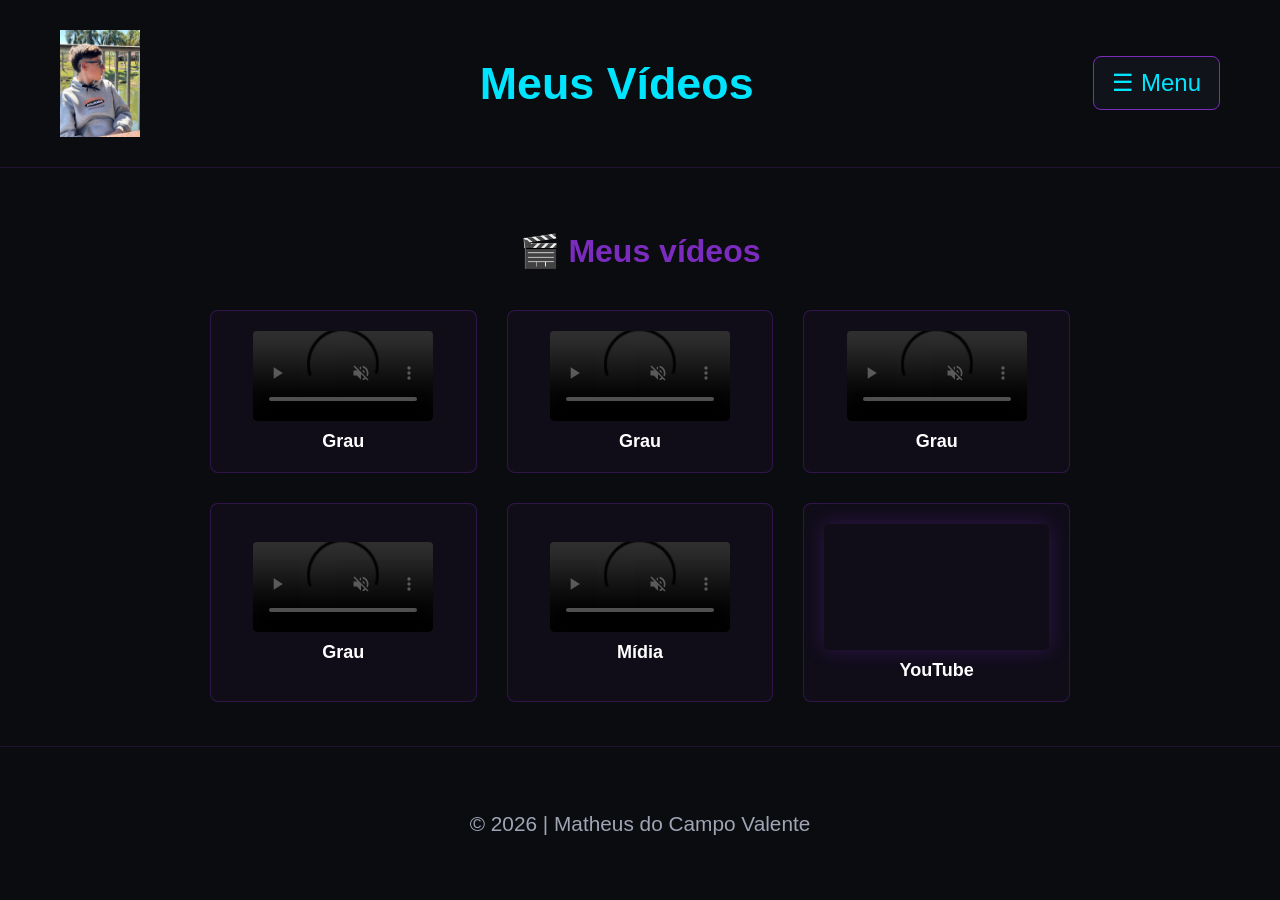
<file: videos.html>
<!DOCTYPE html>
<html lang="pt-br">

<head>

  <meta charset="UTF-8">

  <meta name="viewport" content="width=device-width, initial-scale=1.0">

  <title>Meus Vídeos | Matheus</title>

  <link rel="stylesheet" href="style.css">

</head>

<body>


<!-- CABEÇALHO -->

<header>

  <div class="cabecalho-itens">

    <img
      class="cabecalho_imagem"
      src="foto cabelo matheus.png.jpg"
      alt="Foto de Matheus"
    >

    <h1 class="titulo_site">
      Meus Vídeos
    </h1>


    <!-- MENU INTERATIVO -->

    <details class="dropdown">

      <summary class="dropbtn">
        ☰ Menu
      </summary>

      <div class="dropdown-content">

        <a href="index.html">
          🏠 Início
        </a>

        <a href="sobre.html">
          👤 Sobre mim
        </a>

        <a href="fotos.html">
          📸 Minhas fotos
        </a>

        <a href="videos.html">
          🎬 Meus vídeos
        </a>

        <a href="contato.html">
          📞 Meu contato
        </a>

        <a href="jogo.html" style="font-size: 1.3rem;">
            🎮 Jogo
          </a>

      </div>

    </details>

  </div>

</header>


<!-- VÍDEOS -->

<section class="estudante">

  <h2 class="estudante_titulo">
    🎬 Meus vídeos
  </h2>


  <div class="estudantes_todos">


    <!-- VÍDEO 1 -->

    <div class="estudante-div">

      <video
        class="video"
        controls
        muted
        loop
        playsinline
      >

        <source
          src="suicida.mp4"
          type="video/mp4"
        >

        Seu navegador não suporta vídeos.

      </video>

      <h3 class="estudante-nome">
        Grau
      </h3>

    </div>


    <!-- VÍDEO 2 -->

    <div class="estudante-div">

      <video
        class="video"
        controls
        muted
        loop
        playsinline
      >

        <source
          src="suicida2.mp4"
          type="video/mp4"
        >

        Seu navegador não suporta vídeos.

      </video>

      <h3 class="estudante-nome">
        Grau
      </h3>

    </div>

    <!-- VÍDEO 3 -->

    <div class="estudante-div">

      <video
        class="video"
        controls
        muted
        loop
        playsinline
      >

        <source
          src="mao no chao.mp4"
          type="video/mp4"
        >

        Seu navegador não suporta vídeos.

      </video>

      <h3 class="estudante-nome">
        Grau
      </h3>

    </div>

    <!-- VÍDEO 4 -->

    <div class="estudante-div">

      <video
        class="video"
        controls
        muted
        loop
        playsinline
      >

        <source
          src="quebrao.mp4"
          type="video/mp4"
        >

        Seu navegador não suporta vídeos.

      </video>

      <h3 class="estudante-nome">
        Grau
      </h3>

    </div>

    <!-- VÍDEO 5 -->

    <div class="estudante-div">

      <video
        class="video"
        controls
        muted
        loop
        playsinline
      >

        <source
          src="sherek.mp4"
          type="video/mp4"
        >

        Seu navegador não suporta vídeos.

      </video>

      <h3 class="estudante-nome">
        Mídia
      </h3>

    </div>


    <!-- VÍDEO DO YOUTUBE -->

    <div class="estudante-div">

      <div class="video-wrapper">

        <iframe
          src="https://www.youtube.com/embed/N2uO7G0bdfQ"
          title="Vídeo do YouTube"
          allow="accelerometer; autoplay; clipboard-write; encrypted-media; gyroscope; picture-in-picture; web-share"
          allowfullscreen>
        </iframe>

      </div>

      <h3 class="estudante-nome">
        YouTube
      </h3>

    </div>


  </div>

</section>


<!-- RODAPÉ -->

<footer class="escola">

  <p>
    © 2026 | Matheus do Campo Valente
  </p>

</footer>


</body>
</html>
</file>
<file: style.css>
:root {
  --bg-space: #0B0C10;      
  --neon-purple: #7B2CBF;  
  --electric-blue: #00E5FF;
  --text-pure: #FFFFFF;    
  --text-muted: #A0A5B5;    
}

* {
  margin: 0;
  padding: 0;
  box-sizing: border-box;
}

body {
  font-family: "Poppins", sans-serif;
  background-color: var(--bg-space);
  color: var(--text-pure);            
}

/* CABEÇALHO */

header {
  background-color: var(--bg-space);
  color: var(--text-pure);
  width: 100%;
  padding: 20px;
  border-bottom: 1px solid rgba(123, 44, 191, 0.2);
}

.cabecalho-itens {
  max-width: 1200px;
  margin: 0 auto;
  display: flex;
  align-items: center;
  justify-content: space-between;
  flex-wrap: wrap;
  padding: 10px 20px;
}

.cabecalho_imagem {
  width: 80px;
  height: auto;
}

.titulo_site {
  flex: 1;
  text-align: center;
  font-size: 2.8rem;
  color: var(--electric-blue);
  margin: 0;
}

.sociais {
  display: flex;
  justify-content: flex-end;
}

.estudante-icone {
  width: 52px;
  height: auto;
}

/* BANNER */

.banner1 {
  display: flex;
  justify-content: center;
  width: 100%;
  background-color: var(--bg-space);
}

.banner1 img {
  max-width: 100%;
  height: auto;
}

/* APRESENTAÇÃO / PÁGINA INICIAL */

.pagina-inicial {
  text-align: center;
  margin: 0 auto;
  padding: 50px 20px;
  max-width: 900px;
}

.pagina-inicial h2 {
  font-size: 2.6rem;
  color: var(--neon-purple);
  margin-bottom: 20px;
  text-align: center;
}

.pagina-inicial p {
  font-size: 1.5rem;
  color: var(--text-pure);
  line-height: 1.6;
  margin-bottom: 15px;
  text-align: center;
}

/* SEÇÃO DE ESTUDANTES / GALERIA */

.estudante_titulo {
  padding: 40px 0 20px 0;
  text-align: center;
  font-size: 32px;
  color: var(--neon-purple);
}

.estudante {
  background-color: var(--bg-space);
  padding: 24px 0;
}

.estudantes_todos {
  display: grid;
  grid-template-columns: repeat(3, 1fr);
  gap: 30px;
  max-width: 900px;
  margin: 0 auto;
  padding: 20px;
}

.estudante-div {
  display: flex;
  flex-direction: column;
  align-items: center;
  justify-content: center;
  text-align: center;
  background-color: rgba(123, 44, 191, 0.05);
  padding: 20px;
  border-radius: 8px;
  border: 1px solid rgba(123, 44, 191, 0.3);  
  transition: transform 0.3s ease, box-shadow 0.3s ease;
}

.estudante-div:hover {
  transform: translateY(-5px);
  border-color: var(--electric-blue);
  box-shadow: 0 0 15px rgba(0, 229, 255, 0.2);
}

.estudante-nome {
  margin-top: 10px;
  font-size: 18px;
  color: var(--text-pure);
}

.estudante-imagem,
.video {
  width: 100%;
  max-width: 180px;
  height: auto;
  border-radius: 4px;
}

.estudante-div .video-wrapper {
  width: 100%;
  padding-bottom: 56.25%;
  position: relative;
  overflow: hidden;
  border-radius: 5px;
}

.estudante-div .video-wrapper iframe {
  position: absolute;
  width: 100%;
  height: 100%;
  top: 0;
  left: 0;
  border: 0;
}

/* VÍDEO DO YOUTUBE */

.video-youtube-container {
  max-width: 900px;
  margin: auto;
  padding: 50px 20px;
  text-align: center;
}

.video-youtube-container h2 {
  font-size: 2.6rem;
  color: var(--electric-blue);
  margin-bottom: 20px;
  text-align: center;
}

.video-wrapper {
  position: relative;
  width: 100%;
  padding-bottom: 56.25%;
  overflow: hidden;
  border-radius: 10px;
  box-shadow: 0 0 20px rgba(123, 44, 191, 0.3);
}

.video-wrapper iframe {
  position: absolute;
  width: 100%;
  height: 100%;
  top: 0;
  left: 0;
  border: 0;
}

/* CONTATO */

.contato {
  padding: 50px 20px;
  text-align: center;
  border-top: 1px solid rgba(123, 44, 191, 0.2);
}

.contato h2 {
  color: var(--electric-blue);
  margin-bottom: 10px;
}

.contato p {
  color: var(--text-muted);
  margin-bottom: 25px;
}

.contatos {
  display: flex;
  justify-content: center;
  gap: 20px;
  flex-wrap: wrap;
}

.contato-item {
  width: 200px;
  padding: 18px;
  border: 1px solid var(--neon-purple);
  border-radius: 8px;
  color: var(--text-pure);
  text-decoration: none;
  background: rgba(123, 44, 191, 0.05);
  transition: 0.3s;
}

.contato-item span {
  display: block;
  margin-top: 8px;
}

.contato-item:hover {
  transform: translateY(-5px);
  border-color: var(--electric-blue);
  box-shadow: 0 0 15px rgba(0, 229, 255, 0.2);
}

.whatsapp:hover {
  background: #25D366;
}

.instagram:hover {
  background: #7B2CBF;
}

.mapa:hover {
  background: #0088cc;
}

/* MENU DROPDOWN */

.dropdown {
  position: relative;
}

.dropbtn {
  list-style: none;
  padding: 12px 18px;
  background: #11131a;
  color: var(--electric-blue);
  border: 1px solid var(--neon-purple);
  border-radius: 8px;
  cursor: pointer;
  font-size: 1.5rem;
  transition: 0.3s;
}

.dropbtn::-webkit-details-marker {
  display: none;
}

.dropbtn:hover {
  background: var(--neon-purple);
  color: var(--text-pure);
  box-shadow: 0 0 15px var(--neon-purple);
}

.dropdown-content {
  position: absolute;
  right: 0;
  top: 55px;
  width: 210px;
  background: #11131a;
  border: 1px solid var(--neon-purple);
  border-radius: 10px;
  overflow: hidden;
  box-shadow: 0 5px 20px #000;
  z-index: 100;
}

.dropdown-content a {
  display: block;
  padding: 14px;
  color: var(--text-pure);
  font-size: 1.3rem;
  text-decoration: none;
  transition: 0.2s;
}

.dropdown-content a:hover {
  background: var(--neon-purple);
  color: var(--electric-blue);
  padding-left: 22px;
}

/* RODAPÉ */

.escola {
  background-color: var(--bg-space);
  color: var(--text-muted);
  padding: 60px 20px;
  text-align: center;
  line-height: 1.6;
  border-top: 1px solid rgba(123, 44, 191, 0.2);
}

.escola p {
  font-size: 1.3rem;
  color: var(--text-muted);
}

.escola-titulo {
  padding: 20px;
  color: var(--neon-purple);
}

.logo_rodape {
  height: 60px;
  margin-bottom: 15px;
}

.link {
  color: var(--electric-blue);
  text-decoration: none;
  font-weight: bold;
  transition: color 0.3s ease;
}

.link:hover {
  color: var(--neon-purple);
  text-shadow: 0 0 8px var(--neon-purple);
}

/* RESPONSIVIDADE (DISPOSITIVOS MÓVEIS) */

@media (max-width: 768px) {
  .estudantes_todos {
    grid-template-columns: repeat(2, 1fr);
    gap: 15px;
  }
}

@media (max-width: 600px) {
  .contatos {
    flex-direction: column;
    align-items: center;
  }

  .contato-item {
    width: 90%;
    max-width: 300px;
  }
}
</file>
